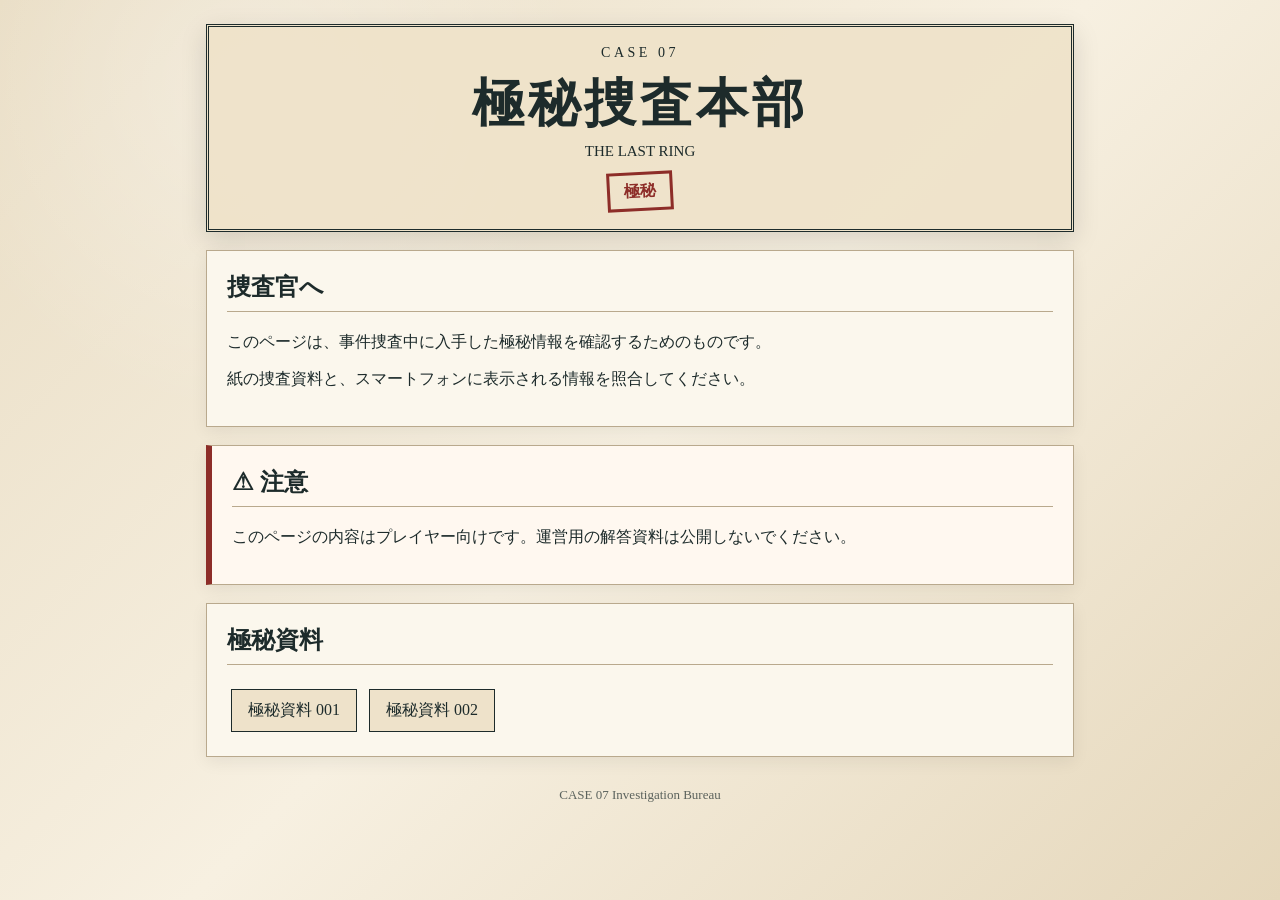
<file: index.html>
<!doctype html>
<html lang="ja"><head><meta charset="utf-8"><meta name="viewport" content="width=device-width,initial-scale=1">
<title>CASE 07｜極秘捜査本部</title><link rel="stylesheet" href="style.css"></head>
<body><main class="page">
<header class="case-head"><div class="case-no">CASE 07</div><h1>極秘捜査本部</h1>
<div class="subtitle">THE LAST RING</div><div class="stamp">極秘</div></header>
<section class="card"><h2>捜査官へ</h2>
<p>このページは、事件捜査中に入手した極秘情報を確認するためのものです。</p>
<p>紙の捜査資料と、スマートフォンに表示される情報を照合してください。</p></section>
<section class="card warning"><h2>⚠ 注意</h2>
<p>このページの内容はプレイヤー向けです。運営用の解答資料は公開しないでください。</p></section>
<section class="card"><h2>極秘資料</h2>
<a class="button" href="qr1.html">極秘資料 001</a>
<a class="button" href="qr2.html">極秘資料 002</a></section>
<div class="footer">CASE 07 Investigation Bureau</div>
</main></body></html>
</file>
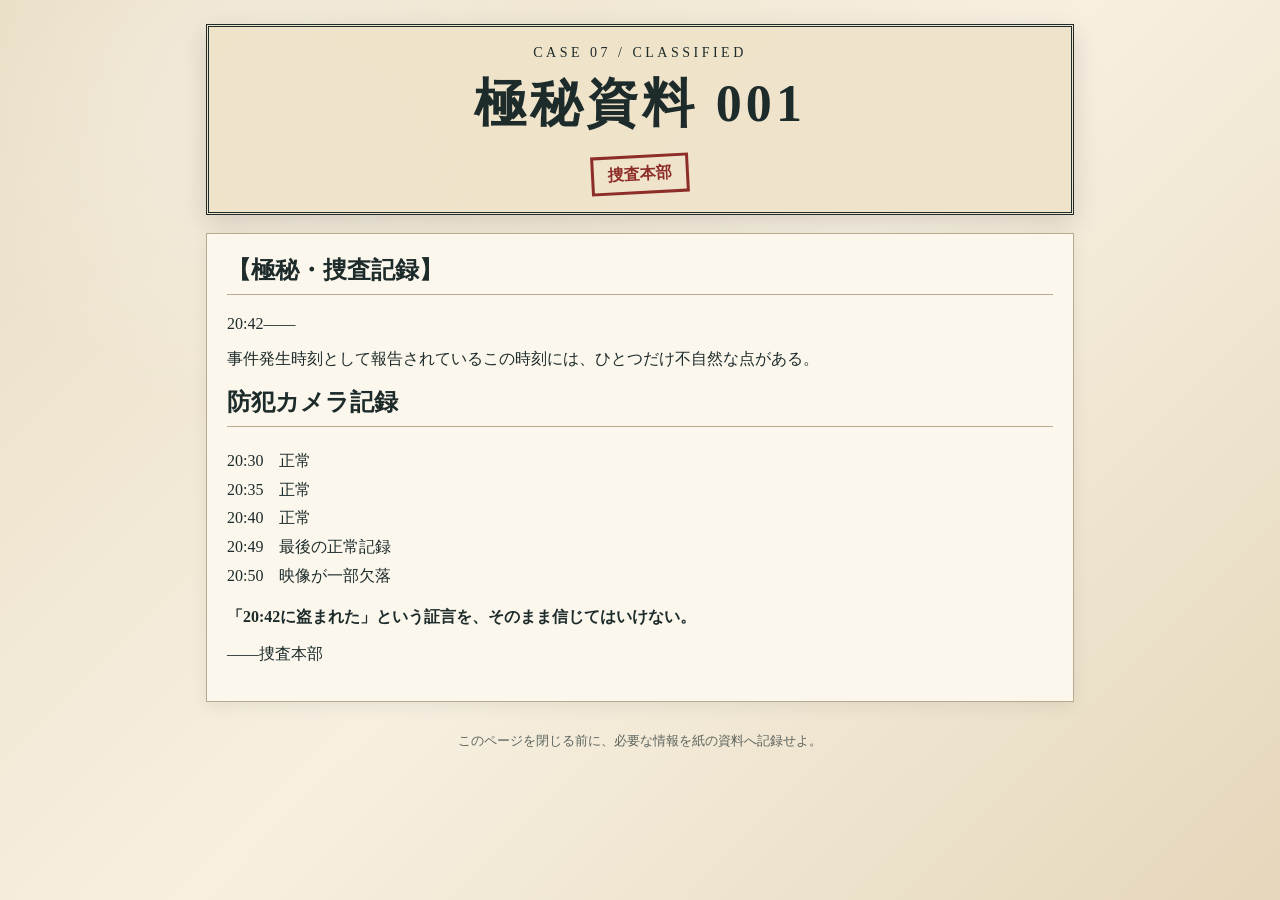
<file: qr1.html>
<!doctype html>
<html lang="ja"><head><meta charset="utf-8"><meta name="viewport" content="width=device-width,initial-scale=1">
<title>CASE 07｜極秘資料001</title><link rel="stylesheet" href="style.css"></head>
<body><main class="page">
<header class="case-head"><div class="case-no">CASE 07 / CLASSIFIED</div><h1>極秘資料 001</h1><div class="stamp">捜査本部</div></header>
<section class="card"><h2>【極秘・捜査記録】</h2>
<p>20:42――</p>
<p>事件発生時刻として報告されているこの時刻には、ひとつだけ不自然な点がある。</p>
<h2>防犯カメラ記録</h2>
<pre>20:30　正常
20:35　正常
20:40　正常
20:49　最後の正常記録
20:50　映像が一部欠落</pre>
<p><strong>「20:42に盗まれた」という証言を、そのまま信じてはいけない。</strong></p>
<p>――捜査本部</p></section>
<div class="footer">このページを閉じる前に、必要な情報を紙の資料へ記録せよ。</div>
</main></body></html>
</file>
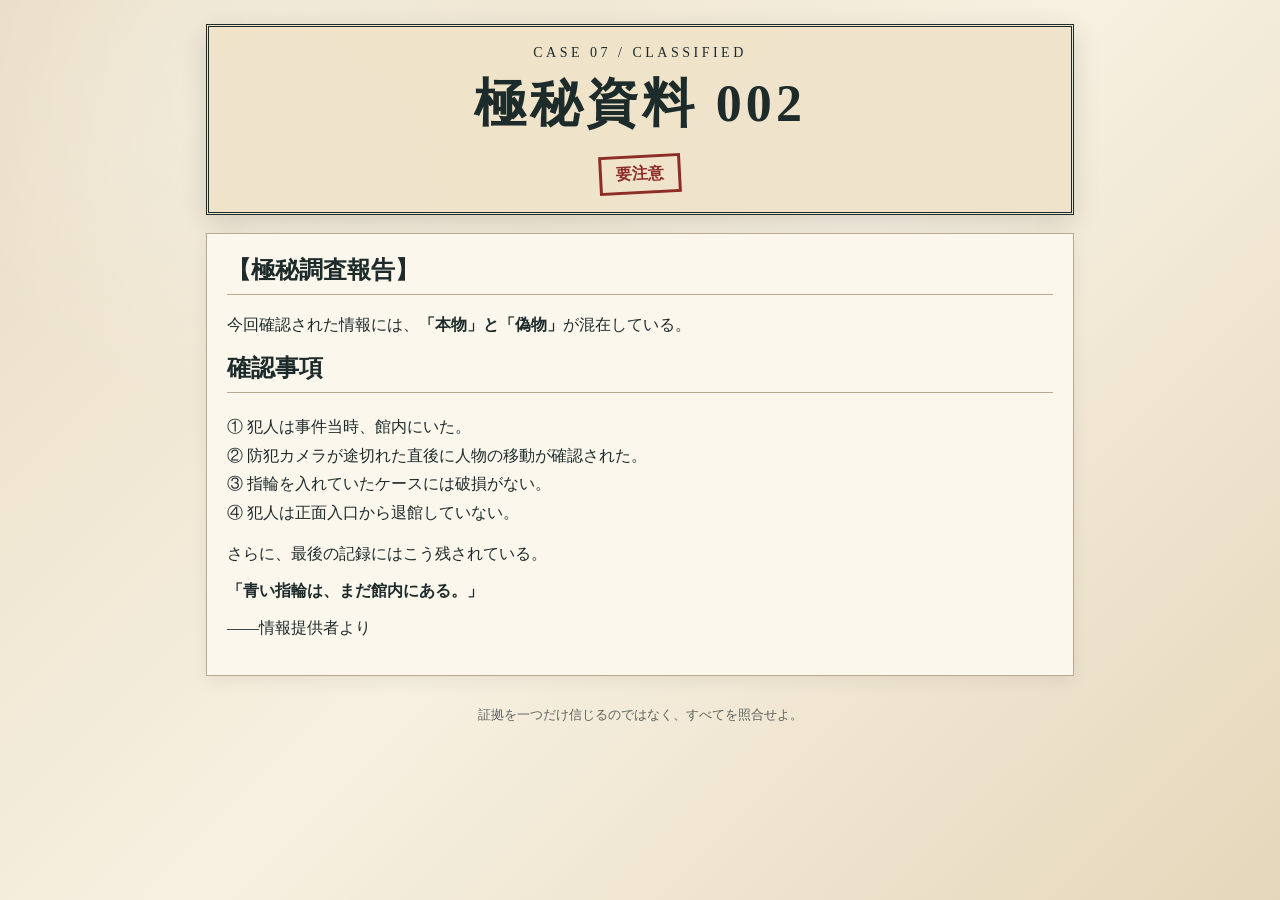
<file: qr2.html>
<!doctype html>
<html lang="ja"><head><meta charset="utf-8"><meta name="viewport" content="width=device-width,initial-scale=1">
<title>CASE 07｜極秘資料002</title><link rel="stylesheet" href="style.css"></head>
<body><main class="page">
<header class="case-head"><div class="case-no">CASE 07 / CLASSIFIED</div><h1>極秘資料 002</h1><div class="stamp">要注意</div></header>
<section class="card"><h2>【極秘調査報告】</h2>
<p>今回確認された情報には、<strong>「本物」と「偽物」</strong>が混在している。</p>
<h2>確認事項</h2>
<pre>① 犯人は事件当時、館内にいた。
② 防犯カメラが途切れた直後に人物の移動が確認された。
③ 指輪を入れていたケースには破損がない。
④ 犯人は正面入口から退館していない。</pre>
<p>さらに、最後の記録にはこう残されている。</p>
<p><strong>「青い指輪は、まだ館内にある。」</strong></p>
<p>――情報提供者より</p></section>
<div class="footer">証拠を一つだけ信じるのではなく、すべてを照合せよ。</div>
</main></body></html>
</file>
<file: style.css>
:root{
  --paper:#f3ead7;
  --ink:#1d2b2b;
  --red:#8d2d28;
  --line:#b9a98d;
  --card:#fbf7ed;
}
*{box-sizing:border-box}
body{
  margin:0;
  min-height:100vh;
  background:
    radial-gradient(circle at 20% 10%, #ffffff55, transparent 25%),
    linear-gradient(135deg,#e9ddc4,#f7f0e1 50%,#e5d7bb);
  color:var(--ink);
  font-family: Georgia,"Times New Roman","Hiragino Mincho ProN","Yu Mincho",serif;
}
.page{max-width:900px;margin:auto;padding:24px 16px 50px}
.case-head{
  border:3px double var(--ink);
  padding:18px;
  text-align:center;
  background:#efe3cae8;
  box-shadow:0 8px 25px #0002;
}
.case-no{font-size:14px;letter-spacing:.25em}
h1{margin:8px 0 4px;font-size:clamp(28px,6vw,52px);letter-spacing:.08em}
.subtitle{font-size:15px}
.stamp{
  display:inline-block;color:var(--red);border:3px solid var(--red);
  padding:6px 14px;margin-top:12px;font-weight:700;transform:rotate(-3deg)
}
.card{
  background:var(--card);
  border:1px solid var(--line);
  margin:18px 0;padding:20px;
  box-shadow:0 5px 16px #0001;
}
.card h2{margin-top:0;border-bottom:1px solid var(--line);padding-bottom:8px}
.warning{border-left:6px solid var(--red);background:#fff8f0}
pre{white-space:pre-wrap;line-height:1.8;font-family:inherit}
.footer{text-align:center;opacity:.7;margin-top:30px;font-size:13px}
a{color:#314f62}
.button{
 display:inline-block;padding:10px 16px;border:1px solid var(--ink);
 text-decoration:none;background:#eee2ca;color:var(--ink);margin:4px
}
</file>
